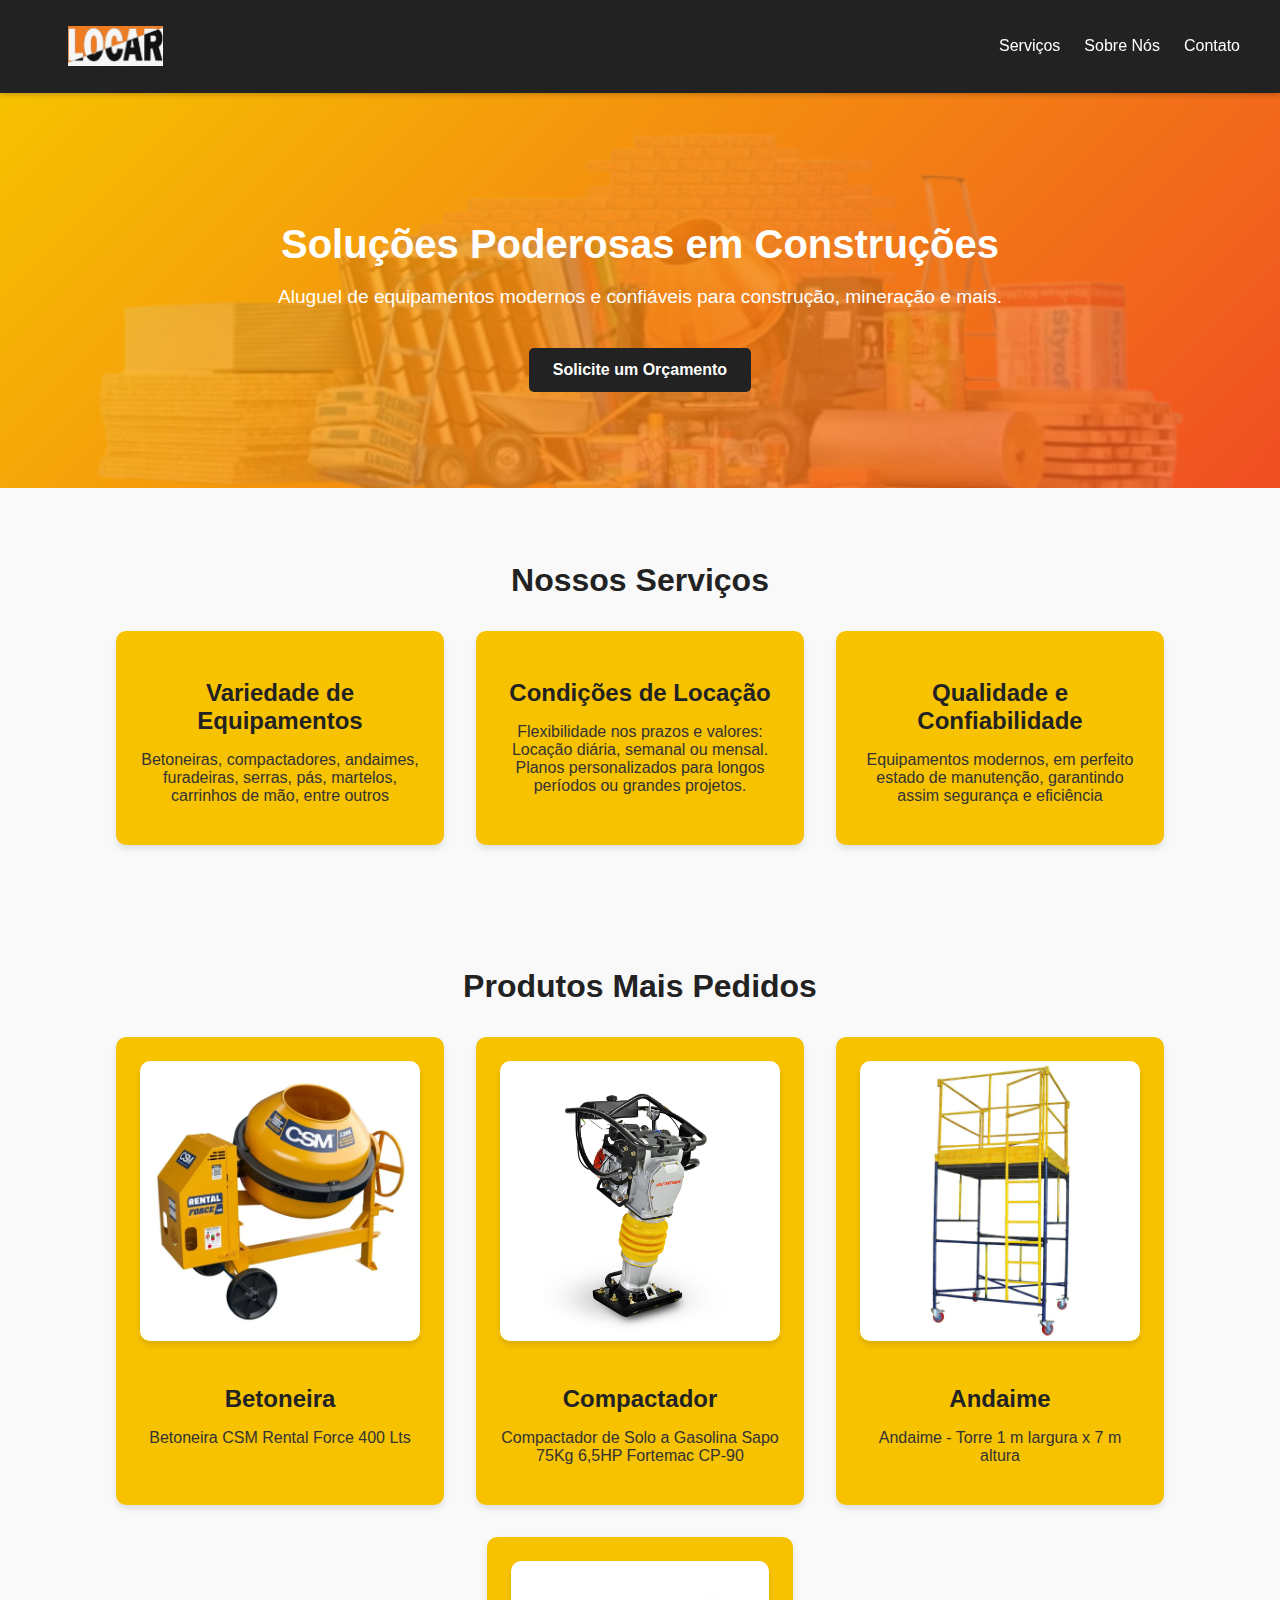
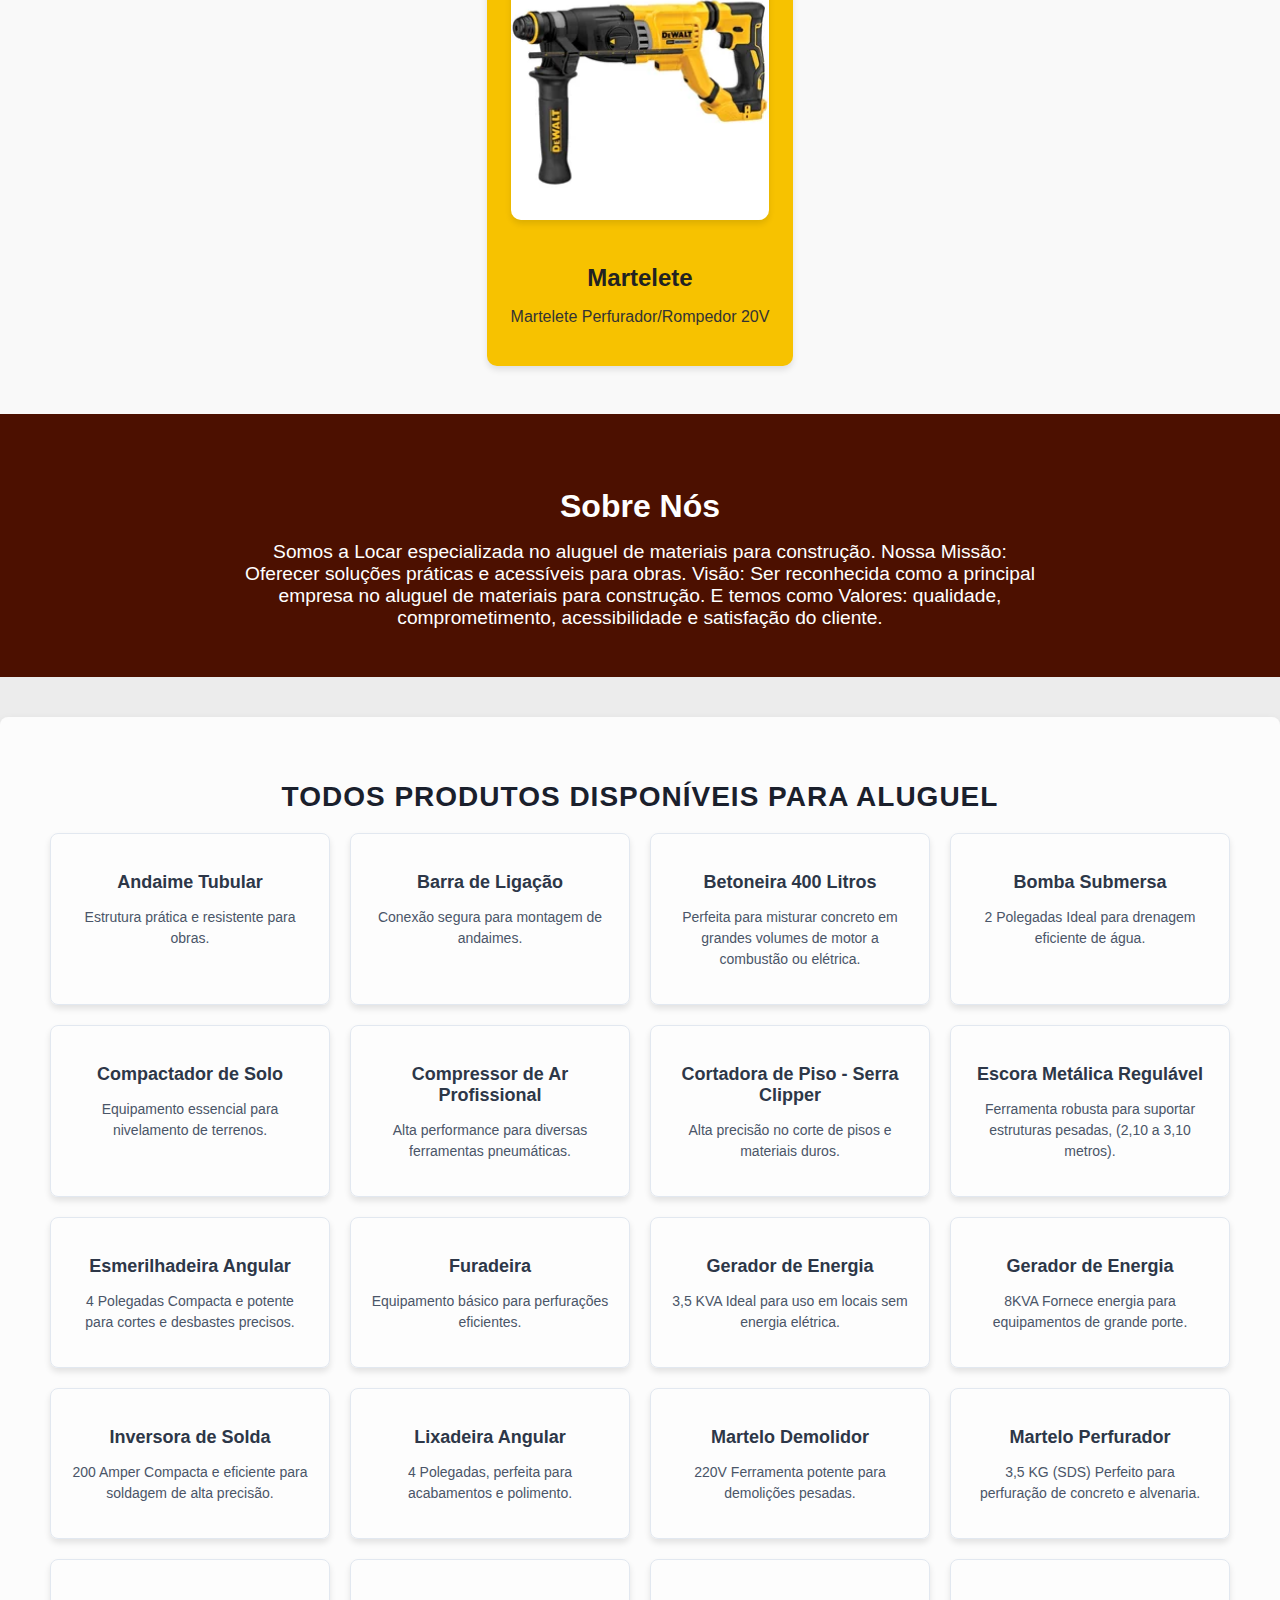
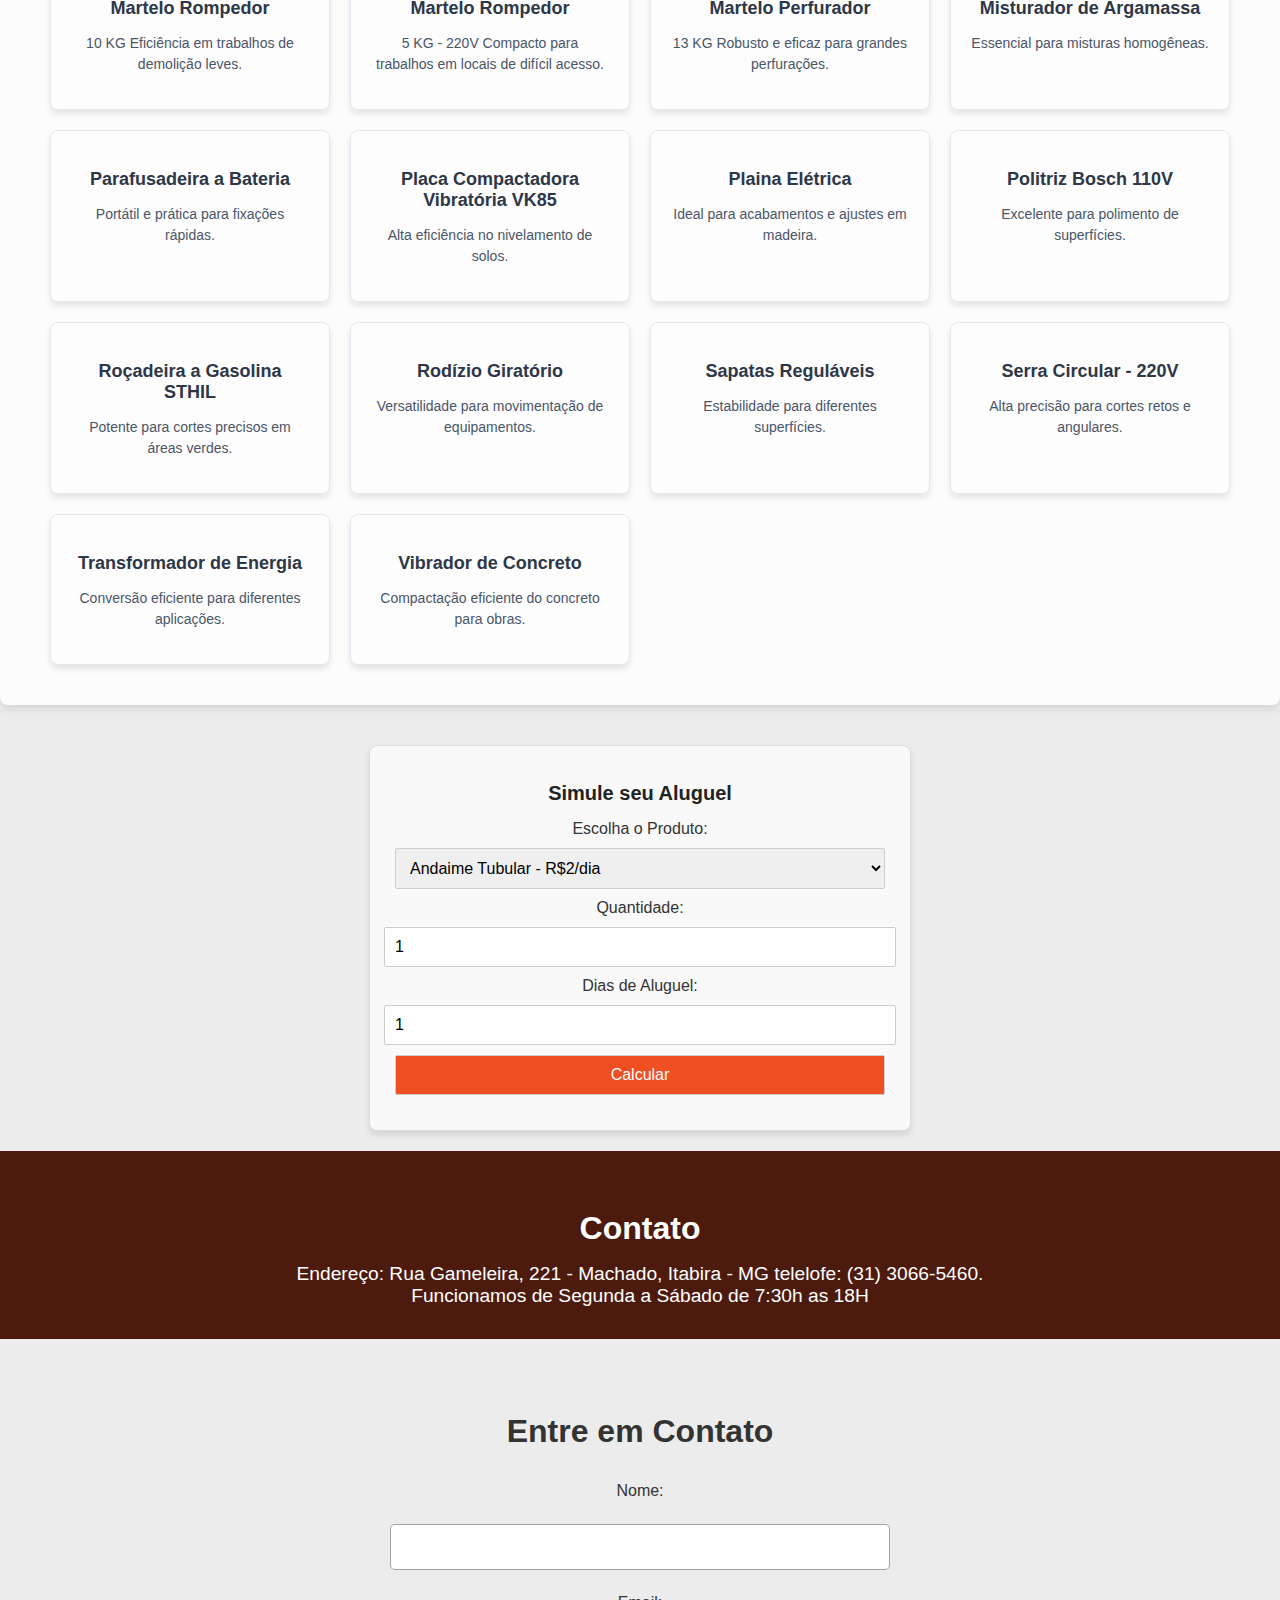
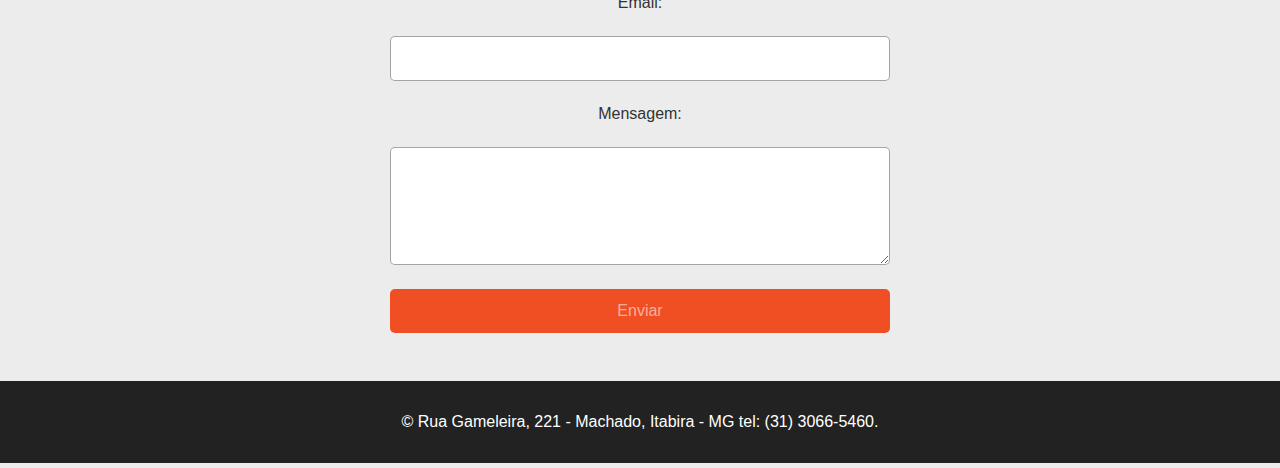
<file: index.html>
<!DOCTYPE html>
<html lang="pt-br">
<head>
    <meta charset="UTF-8">
    <meta name="viewport" content="width=device-width, initial-scale=1.0">
    <title>Aluguel de Máquinas de Linha Amarela</title>
    <link rel="stylesheet" href="styles.css">
</head>
<body>
    <header class="header">
        <div class="container">


            <h1 id="logo">
                <img src="logo.jpg" alt="Logo Locar" />
            </h1>
            


            <nav class="navigation">
                <ul>
                    <li><a href="#services">Serviços</a></li>
                    <li><a href="#about">Sobre Nós</a></li>
                    <li><a href="#contact">Contato</a></li>
                </ul>
            </nav>
        </div>
    </header>

    <section class="hero">

        <div class="hero-content">
           
            <h2>Soluções Poderosas em Construções</h2>
            <p>Aluguel de equipamentos modernos e confiáveis para construção, mineração e mais.</p>
            <a href="#contact" class="cta">Solicite um Orçamento</a>
        </div>
    </section>

    <section id="services" class="services">
        <h2>Nossos Serviços</h2>
        <div class="services-container">
            
            <div class="service-item">
                <h3> Variedade de Equipamentos</h3>
                <p> Betoneiras, compactadores, andaimes, furadeiras, serras, pás, martelos, carrinhos de mão, entre outros </p>
            </div>

            <div class="service-item">
                <h3>Condições de Locação</h3>
                <p> Flexibilidade nos prazos e valores:
                    Locação diária, semanal ou mensal.
                    Planos personalizados para longos períodos ou grandes projetos.</p>
            </div>

            <div class="service-item">
                <h3>Qualidade e Confiabilidade</h3>
                <p>Equipamentos modernos, em perfeito estado de manutenção, garantindo assim segurança e eficiência</p>
            </div>
           
        </div>
    </section>
    
    <div class="services">
        <h2>Produtos Mais Pedidos</h2>
        <div class="services-container">
            <div class="service-item">
                <img src="betonera.png" alt="betoneira" class="service-image">
                <h3>Betoneira</h3>
                <p> Betoneira CSM Rental Force 400 Lts </p>
            </div>
            <div class="service-item">
                <img src="compactador.jpg" alt="Compactador" class="service-image">
                <h3>Compactador</h3>
                <p>Compactador de Solo a Gasolina Sapo 75Kg 6,5HP Fortemac CP-90
                </p>
            </div>
            <div class="service-item">
                <img src="andaimer.jpg" alt="Andaimer" class="service-image">
                <h3>Andaime</h3>
                <p>Andaime - Torre 1 m largura x 7 m altura
                </p>
            </div>
            <div class="service-item">
                <img src="martelete.png" alt="furadeira" class="service-image">
                <h3>Martelete</h3>
                <p>Martelete Perfurador/Rompedor 20V
                </p>
            </div>
           
        </div>
    </div>

    

    <section id="about" class="about">
        <h2>Sobre Nós</h2>
        <p>Somos a Locar especializada no aluguel de materiais para construção. Nossa Missão: Oferecer soluções práticas e acessíveis para obras. Visão: Ser reconhecida como a principal empresa no aluguel de materiais para construção. E temos como Valores: qualidade, comprometimento, acessibilidade e satisfação do cliente.</p>
    </section>


    <section id="produtos">
        <h2>Todos Produtos disponíveis para Aluguel</h2>
        <div class="produtos-grid">

            <div class="produto-card" data-preco="2">
                <h3>Andaime Tubular </h3>
                <p>Estrutura prática e resistente para obras.</p>
            </div> 
            <div class="produto-card" data-preco="8">
                <h3>Barra de Ligação</h3>
                <p>Conexão segura para montagem de andaimes.</p>
            </div>
            <div class="produto-card"data-preco="5">
                <h3>Betoneira 400 Litros </h3>
                <p>Perfeita para misturar concreto em grandes volumes de motor a combustão ou elétrica.</p>
            </div>
            <div class="produto-card"data-preco="9">
                <h3>Bomba Submersa </h3>
                <p>2 Polegadas Ideal para drenagem eficiente de água.</p>
            </div>
            <div class="produto-card"data-preco="2">
                <h3>Compactador de Solo</h3>
                <p>Equipamento essencial para nivelamento de terrenos.</p>
            </div>
            <div class="produto-card"data-preco="25">
                <h3>Compressor de Ar Profissional</h3>
                <p>Alta performance para diversas ferramentas pneumáticas.</p>
            </div>
            <div class="produto-card"data-preco="2">
                <h3>Cortadora de Piso - Serra Clipper</h3>
                <p>Alta precisão no corte de pisos e materiais duros.</p>
            </div>
            <div class="produto-card"data-preco="27">
                <h3>Escora Metálica Regulável </h3>
                <p>Ferramenta robusta para suportar estruturas pesadas, (2,10 a 3,10 metros).</p>
            </div>
           
            <div class="produto-card"data-preco="5">
                <h3>Esmerilhadeira Angular </h3>
                <p>4 Polegadas Compacta e potente para cortes e desbastes precisos.</p>
            </div>
            <div class="produto-card"data-preco="9">
                <h3>Furadeira</h3>
                <p>Equipamento básico para perfurações eficientes.</p>
            </div>
           
            <div class="produto-card"data-preco="10">
                <h3>Gerador de Energia </h3>
                <p>3,5 KVA Ideal para uso em locais sem energia elétrica.</p>
            </div>
            <div class="produto-card"data-preco="25">
                <h3>Gerador de Energia</h3>
                <p>8KVA Fornece energia para equipamentos de grande porte.</p>
            </div>
            <div class="produto-card"data-preco="25">
                <h3>Inversora de Solda </h3>
                <p>200 Amper Compacta e eficiente para soldagem de alta precisão.</p>
            </div>
            <div class="produto-card"data-preco="25">
                <h3>Lixadeira Angular </h3>
                <p>4 Polegadas, perfeita para acabamentos e polimento.</p>
            </div>
            <div class="produto-card"data-preco="25">
                <h3>Martelo Demolidor </h3>
                <p>220V Ferramenta potente para demolições pesadas.</p>
            </div>
            
            <div class="produto-card"data-preco="4">
                <h3>Martelo Perfurador </h3>
                <p>3,5 KG (SDS) Perfeito para perfuração de concreto e alvenaria.</p>
            </div>
            <div class="produto-card"data-preco="20">
                <h3>Martelo Rompedor </h3>
                <p>10 KG Eficiência em trabalhos de demolição leves.</p>
            </div>
            <div class="produto-card"data-preco="3">
                <h3>Martelo Rompedor </h3>
                <p>5 KG - 220V Compacto para trabalhos em locais de difícil acesso.</p>
            </div>
            <div class="produto-card"data-preco="1">
                <h3>Martelo Perfurador </h3>
                <p>13 KG Robusto e eficaz para grandes perfurações.</p>
            </div>
            <div class="produto-card"data-preco="4">
                <h3>Misturador de Argamassa</h3>
                <p>Essencial para misturas homogêneas.</p>
            </div>
            <div class="produto-card"data-preco="215">
                <h3>Parafusadeira a Bateria</h3>
                <p>Portátil e prática para fixações rápidas.</p>
            </div>
            
            <div class="produto-card"data-preco="10">
                <h3>Placa Compactadora Vibratória VK85</h3>
                <p>Alta eficiência no nivelamento de solos.</p>
            </div>
            <div class="produto-card"data-preco="25">
                <h3>Plaina Elétrica</h3>
                <p>Ideal para acabamentos e ajustes em madeira.</p>
            </div>
            <div class="produto-card"data-preco="2">
                <h3>Politriz Bosch 110V</h3>
                <p>Excelente para polimento de superfícies.</p>
            </div>
            <div class="produto-card"data-preco="5">
                <h3>Roçadeira a Gasolina STHIL</h3>
                <p>Potente para cortes precisos em áreas verdes.</p>
            </div>
            <div class="produto-card"data-preco="5">
                <h3>Rodízio Giratório</h3>
                <p>Versatilidade para movimentação de equipamentos.</p>
            </div>
            <div class="produto-card"data-preco="15">
                <h3>Sapatas Reguláveis</h3>
                <p>Estabilidade para diferentes superfícies.</p>
            </div>
            <div class="produto-card"data-preco="25">
                <h3>Serra Circular - 220V</h3>
                <p>Alta precisão para cortes retos e angulares.</p>
            </div>
            <div class="produto-card"data-preco="5">
                <h3>Transformador de Energia</h3>
                <p>Conversão eficiente para diferentes aplicações.</p>
            </div>
            <div class="produto-card"data-preco="2">
                <h3>Vibrador de Concreto</h3>
                <p>Compactação eficiente do concreto para obras.</p>
            </div>
        </div>
    </section>
    
    <section id="calculo">
        <h2>Simule seu Aluguel</h2>
        <form id="calculo-form">
            <label for="produto">Escolha o Produto:</label>
            <select id="produto"></select>
    
            <label for="quantidade">Quantidade:</label>
            <input type="number" id="quantidade" min="1" value="1" required>
    
            <label for="dias">Dias de Aluguel:</label>
            <input type="number" id="dias" min="1" value="1" required>
    
            <button type="submit">Calcular</button>
        </form>
        <div id="resultado"></div>

    </section>
    
    <section id="endereco" class="endereco">
        <h2>Contato</h2>
        <p> Endereço: Rua Gameleira, 221 - Machado, Itabira - MG  telelofe: (31) 3066-5460. Funcionamos de Segunda a Sábado de 7:30h as 18H</p>
    </section>

    <section id="contact" class="contact">
        <h2>Entre em Contato</h2>
        <form action="#" method="POST">
            <label for="name">Nome:</label>
            <input type="text" id="name" name="name" required>

            <label for="email">Email:</label>
            <input type="email" id="email" name="email" required>

            <label for="message">Mensagem:</label>
            <textarea id="message" name="message" rows="5" required></textarea>

            <button type="submit" class="submit">Enviar</button>
        </form>
    </section>

    <footer class="footer">
        <p>&copy; Rua Gameleira, 221 - Machado, Itabira - MG  tel: (31) 3066-5460.</p>
        
    </footer>
</body>

<script>

document.addEventListener("DOMContentLoaded", function () {                                                // Código aqui será executado quando o documento for carregado.
    const produtos = Array.from(document.querySelectorAll(".produto-card"));                               // produtos: Cria um array a partir de todos os elementos com a classe .produto-card no documento.
    const produtoSelect = document.getElementById("produto");                                              // produtoSelect: Seleciona o elemento com o ID produto  um <select>.
    const resultadoDiv = document.getElementById("resultado");                                             // resultadoDiv: Seleciona o elemento com o ID resultado, onde será exibido o total calculado.

    // percorre todos produtos e pega o nome , preço e cria a opção de selecioanr
    produtos.forEach((produto, index) => {                                                                  // O código percorre cada elemento do array produtos.
        const nome = produto.querySelector("h3").textContent;                                               // nome: Obtém o texto do elemento <h3> pois o h3 é onde esta o nome do produto.
        const preco = produto.getAttribute("data-preco");                                                   // data-preco : ele pega onde atribuimos o preço 
        const option = document.createElement("option");
        option.value = index;
        option.textContent = `${nome} - R$${preco}/dia`;                                                    // Adiciona a <option> ao <select> do formulário.
        produtoSelect.appendChild(option);
    });

    // Lógica do cálculo, ele pega o valor da diaria do produto selecionado , a quantidade e depois os dias, depois avalia se tudo é numero inteiro 

    document.getElementById("calculo-form").addEventListener("submit", function (e) {                      // O formulário é identificado pelo ID calculo-form
        e.preventDefault();  // evita recarregar a página.                                                 // O código associa uma função ao evento submit do formulário, ou seja, a função será executada sempre que o formulário for enviado.                                                                                                    
        const selectedIndex = produtoSelect.value;                                                         // selectedIndex: Obtém o índice do produto selecionado no <select>
        const quantidade = parseInt(document.getElementById("quantidade").value);                          // quantidade: Lê o valor digitado no campo de quantidade e o converte para um número inteiro.
        const dias = parseInt(document.getElementById("dias").value);                                      // mesma coisa para os dias , ser inteiro

        if (isNaN(quantidade) || isNaN(dias) || quantidade < 1 || dias < 1) {               // Verifia se o numero é maio que 1 , se não for envia uma msg falando
            resultadoDiv.textContent = "Por favor, insira valores válidos.";
            return;
        }
            // aqui cria uma variavel que tem o valor do data-preço ou seja a diaria e depois outra variavel com o resultado do calculo.
        const precoUnitario = parseFloat(produtos[selectedIndex].getAttribute("data-preco"));            // Obtém o preço unitário do produto selecionado a partir do array produtos 
        const total = precoUnitario * quantidade * dias                                                   // Multiplica o preço unitário pela quantidade e pelo número de dias

        resultadoDiv.textContent = `Total: R$${total.toFixed(2)}`;                                        //O método toFixed(2) arredonda o resultado para duas casas decimais, formatando como valor monetário.
    });                                                                                                    // O texto com elemento "resultado" é atualizado pelo valor do resultado e exibido no id resultadodiv
});



</script>




</html>
</file>
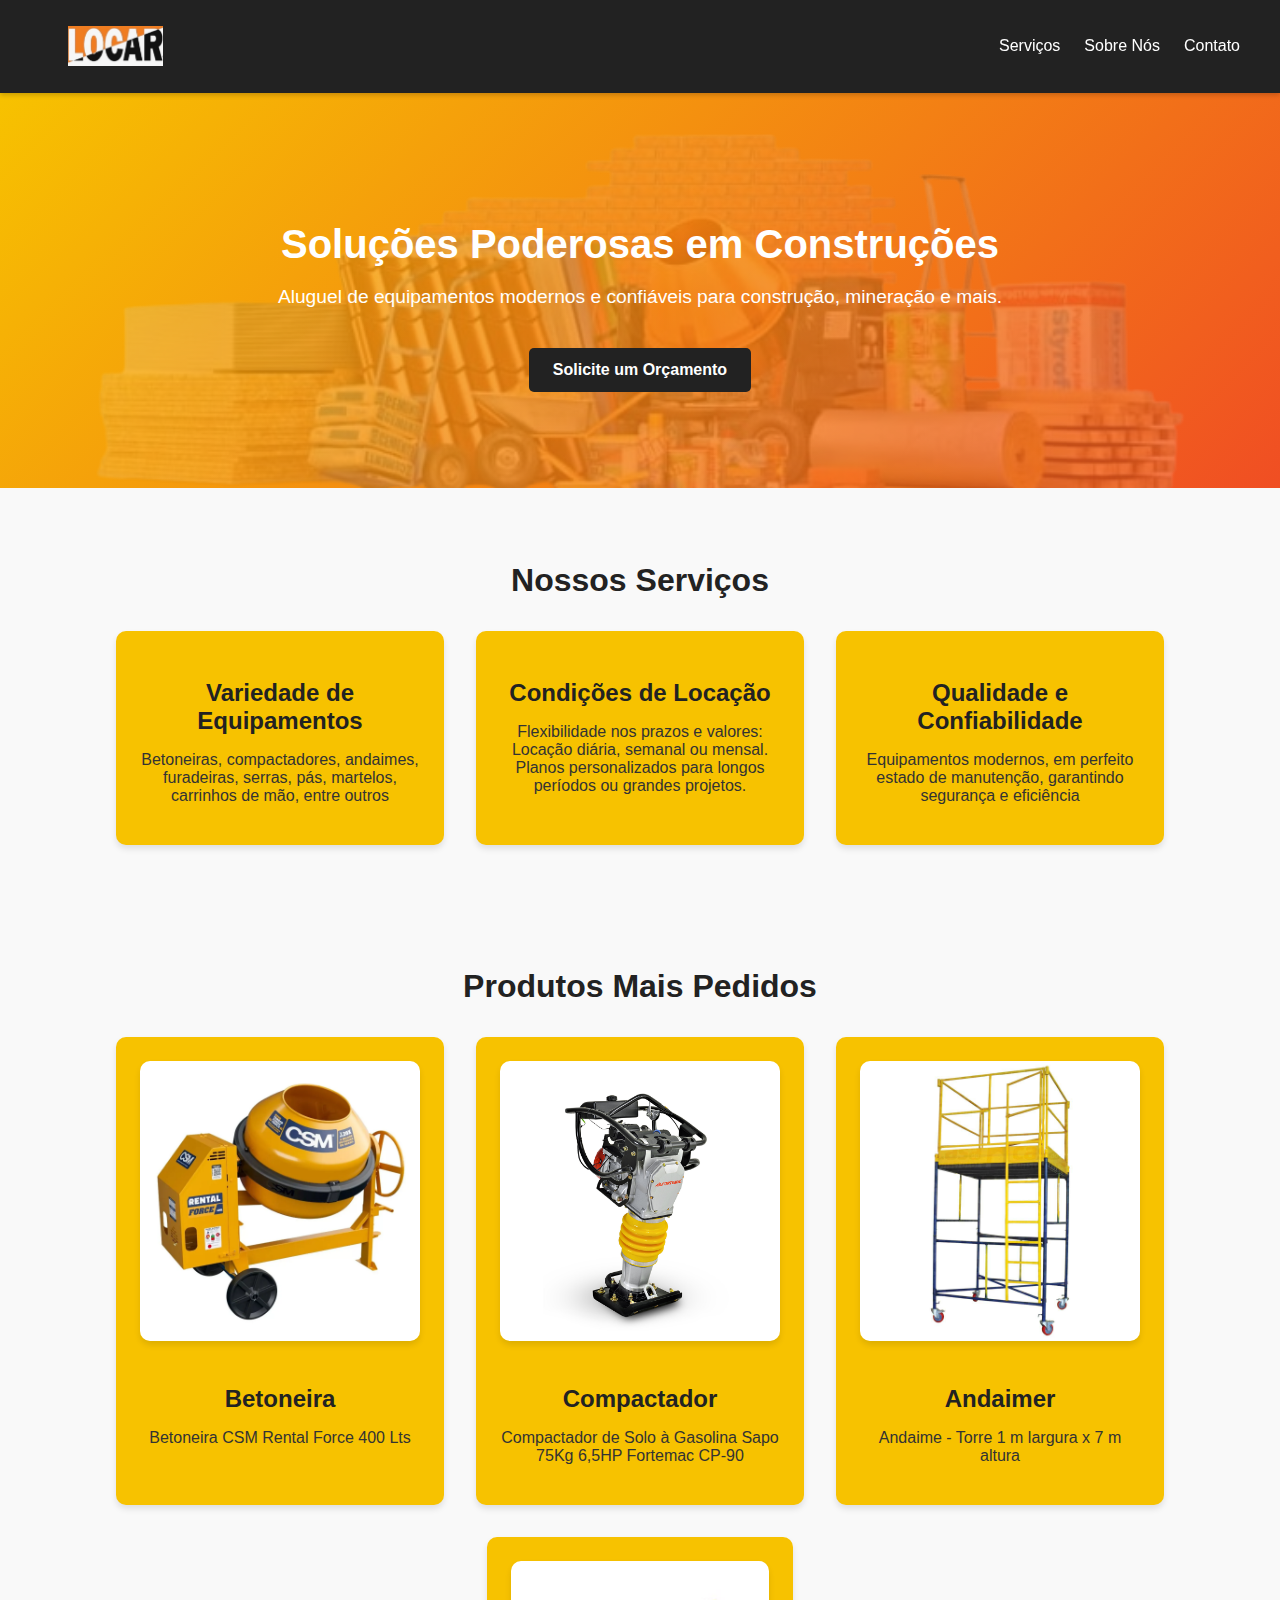
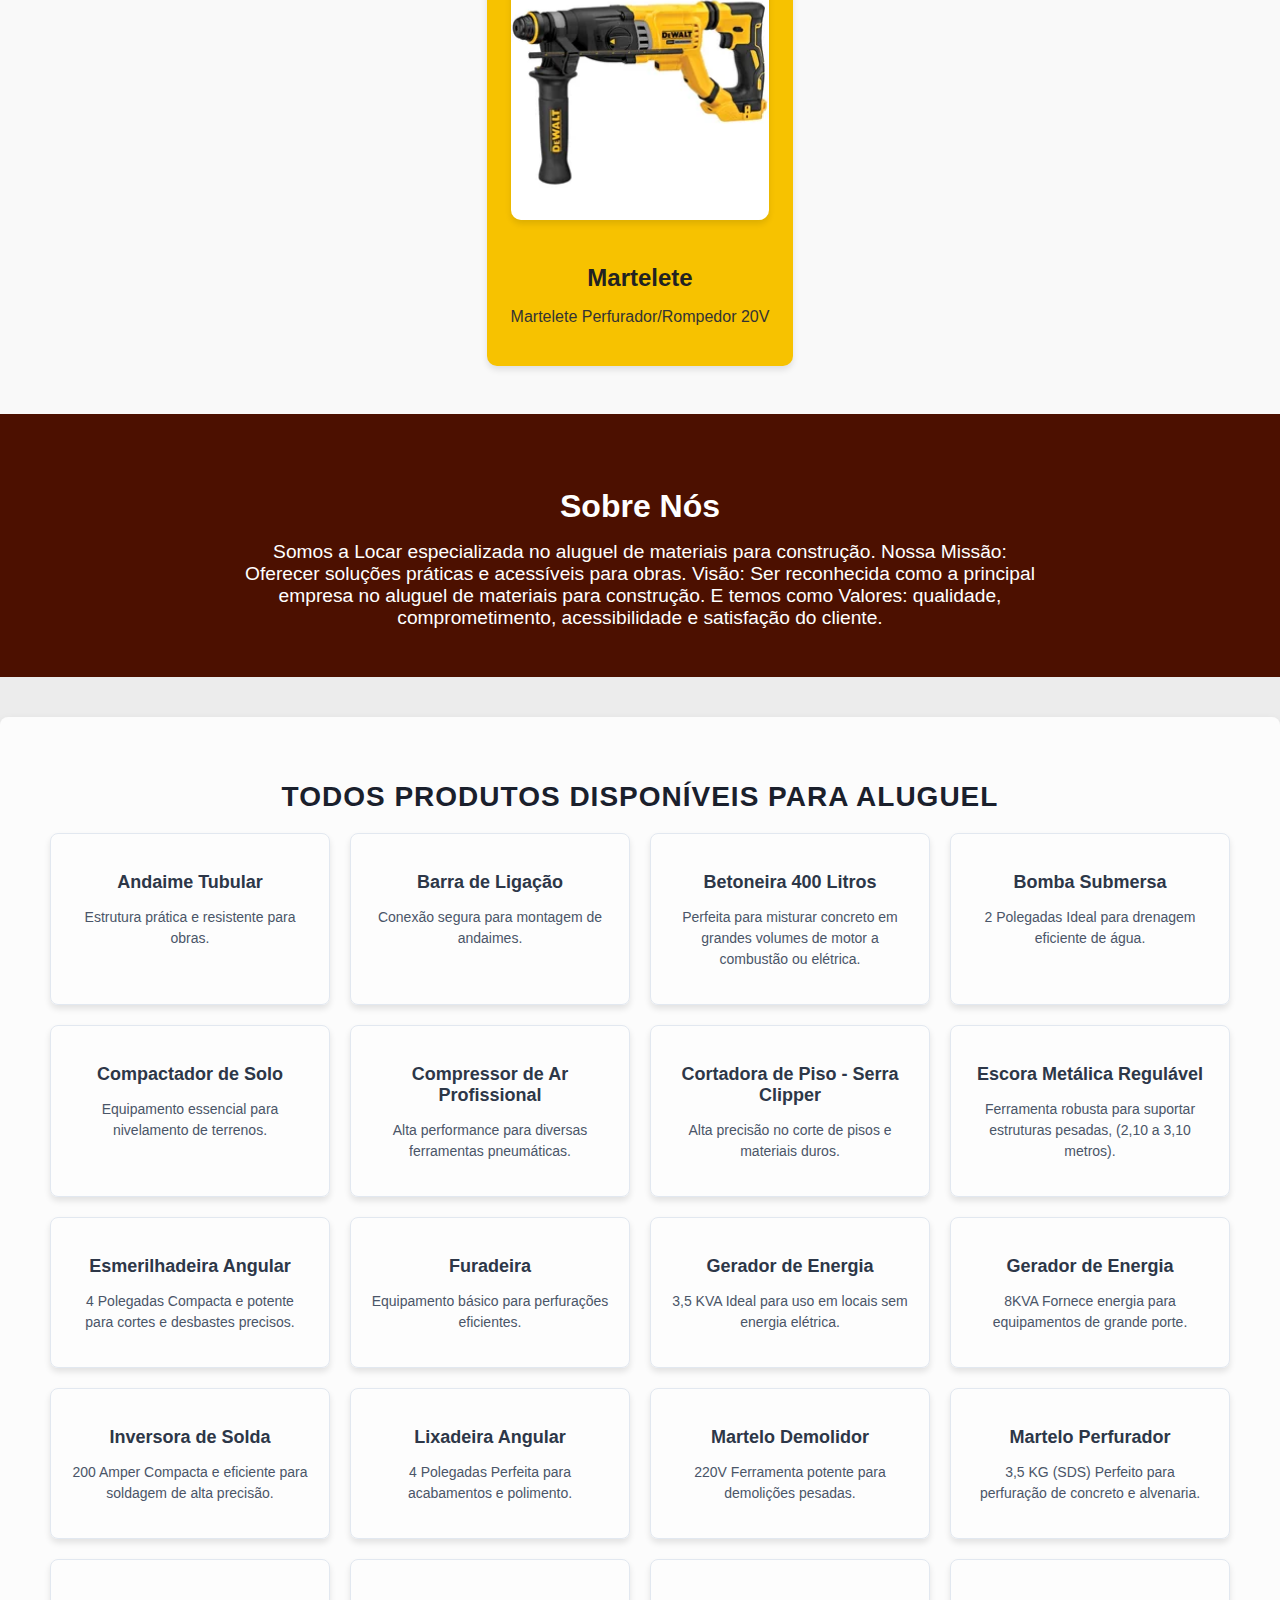
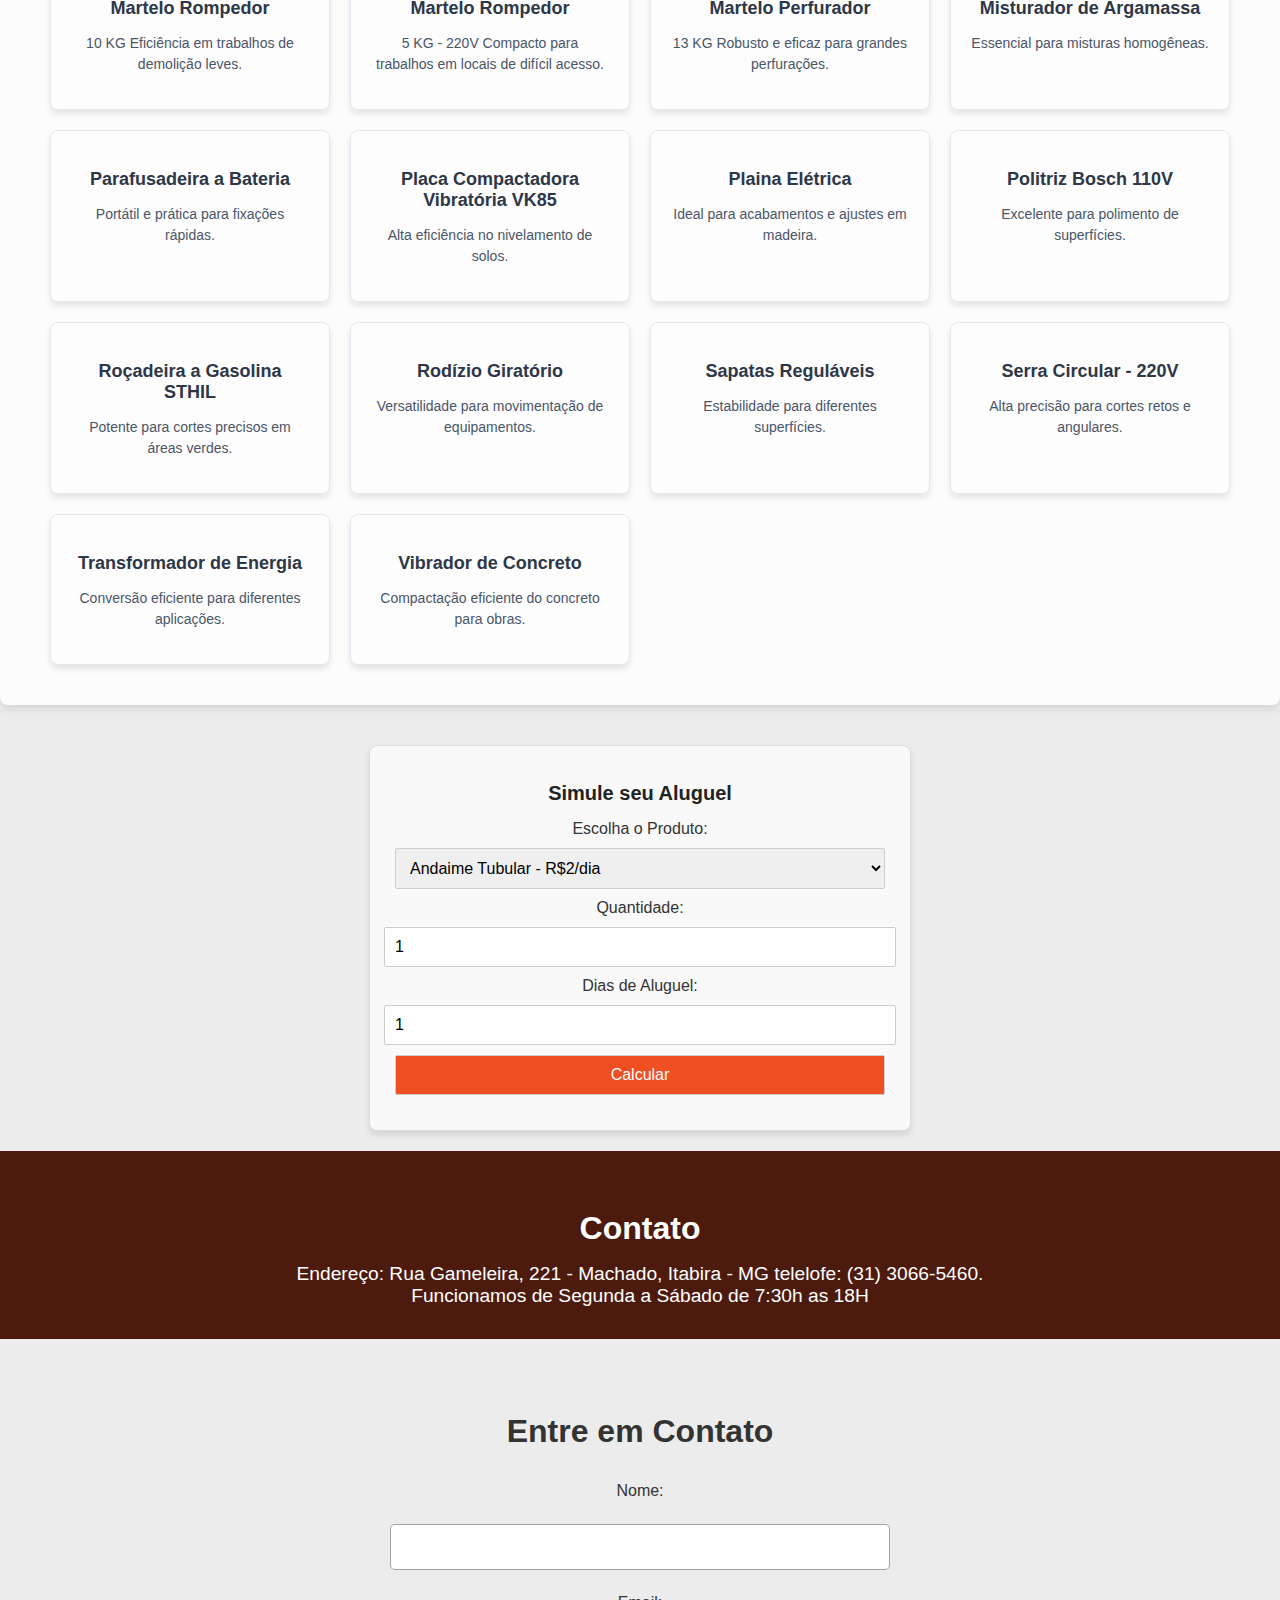
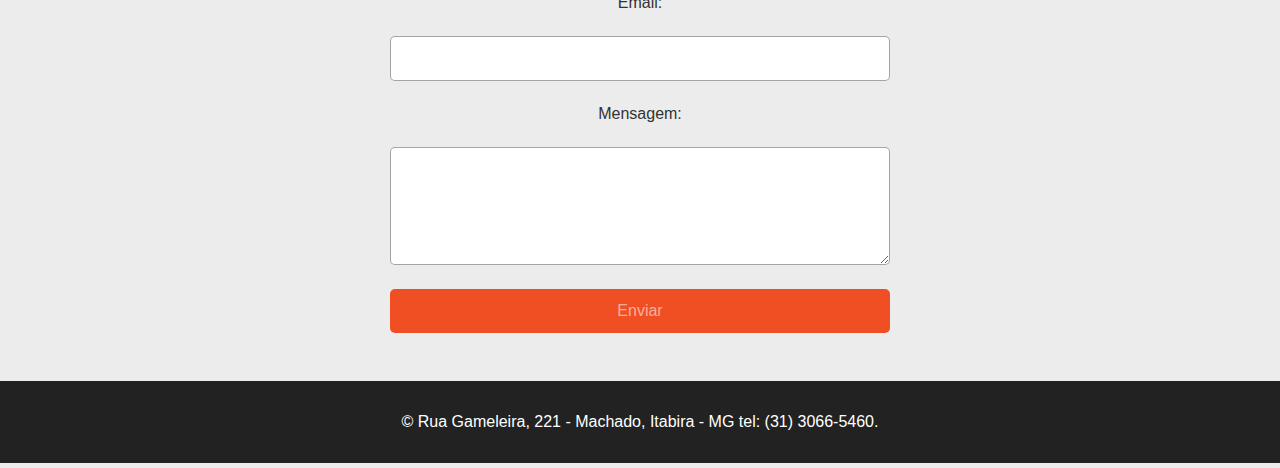
<file: teste.html>
<!DOCTYPE html>
<html lang="pt-br">
<head>
    <meta charset="UTF-8">
    <meta name="viewport" content="width=device-width, initial-scale=1.0">
    <title>Aluguel de Máquinas de Linha Amarela</title>
    <link rel="stylesheet" href="styles.css">
</head>
<body>
    <header class="header">
        <div class="container">


            <h1 id="logo">
                <img src="logo.jpg" alt="Logo Locar" />
            </h1>
            


            <nav class="navigation">
                <ul>
                    <li><a href="#services">Serviços</a></li>
                    <li><a href="#about">Sobre Nós</a></li>
                    <li><a href="#contact">Contato</a></li>
                </ul>
            </nav>
        </div>
    </header>

    <section class="hero">

        <div class="hero-content">
           
            <h2>Soluções Poderosas em Construções</h2>
            <p>Aluguel de equipamentos modernos e confiáveis para construção, mineração e mais.</p>
            <a href="#contact" class="cta">Solicite um Orçamento</a>
        </div>
    </section>

    <section id="services" class="services">
        <h2>Nossos Serviços</h2>
        <div class="services-container">
            
            <div class="service-item">
                <h3> Variedade de Equipamentos</h3>
                <p> Betoneiras, compactadores, andaimes, furadeiras, serras, pás, martelos, carrinhos de mão, entre outros </p>
            </div>

            <div class="service-item">
                <h3>Condições de Locação</h3>
                <p> Flexibilidade nos prazos e valores:
                    Locação diária, semanal ou mensal.
                    Planos personalizados para longos períodos ou grandes projetos.</p>
            </div>

            <div class="service-item">
                <h3>Qualidade e Confiabilidade</h3>
                <p>Equipamentos modernos, em perfeito estado de manutenção, garantindo segurança e eficiência</p>
            </div>
           
        </div>
    </section>
    
    <div class="services">
        <h2>Produtos Mais Pedidos</h2>
        <div class="services-container">
            <div class="service-item">
                <img src="betonera.png" alt="betoneira" class="service-image">
                <h3>Betoneira</h3>
                <p> Betoneira CSM Rental Force 400 Lts </p>
            </div>
            <div class="service-item">
                <img src="compactador.jpg" alt="Compactador" class="service-image">
                <h3>Compactador</h3>
                <p>Compactador de Solo à Gasolina Sapo 75Kg 6,5HP Fortemac CP-90
                </p>
            </div>
            <div class="service-item">
                <img src="andaimer.jpg" alt="Andaimer" class="service-image">
                <h3>Andaimer</h3>
                <p>Andaime - Torre 1 m largura x 7 m altura
                </p>
            </div>
            <div class="service-item">
                <img src="martelete.png" alt="furadeira" class="service-image">
                <h3>Martelete</h3>
                <p>Martelete Perfurador/Rompedor 20V
                </p>
            </div>
           
        </div>
    </div>

    

    <section id="about" class="about">
        <h2>Sobre Nós</h2>
        <p>Somos a Locar especializada no aluguel de materiais para construção. Nossa Missão: Oferecer soluções práticas e acessíveis para obras. Visão: Ser reconhecida como a principal empresa no aluguel de materiais para construção. E temos como Valores: qualidade, comprometimento, acessibilidade e satisfação do cliente.</p>
    </section>


    <section id="produtos">
        <h2>Todos Produtos disponíveis para Aluguel</h2>
        <div class="produtos-grid">

            <div class="produto-card" data-preco="2">
                <h3>Andaime Tubular </h3>
                <p>Estrutura prática e resistente para obras.</p>
            </div> 
            <div class="produto-card" data-preco="8">
                <h3>Barra de Ligação</h3>
                <p>Conexão segura para montagem de andaimes.</p>
            </div>
            <div class="produto-card"data-preco="5">
                <h3>Betoneira 400 Litros </h3>
                <p>Perfeita para misturar concreto em grandes volumes de motor a combustão ou elétrica.</p>
            </div>
            <div class="produto-card"data-preco="9">
                <h3>Bomba Submersa </h3>
                <p>2 Polegadas Ideal para drenagem eficiente de água.</p>
            </div>
            <div class="produto-card"data-preco="2">
                <h3>Compactador de Solo</h3>
                <p>Equipamento essencial para nivelamento de terrenos.</p>
            </div>
            <div class="produto-card"data-preco="25">
                <h3>Compressor de Ar Profissional</h3>
                <p>Alta performance para diversas ferramentas pneumáticas.</p>
            </div>
            <div class="produto-card"data-preco="2">
                <h3>Cortadora de Piso - Serra Clipper</h3>
                <p>Alta precisão no corte de pisos e materiais duros.</p>
            </div>
            <div class="produto-card"data-preco="27">
                <h3>Escora Metálica Regulável </h3>
                <p>Ferramenta robusta para suportar estruturas pesadas, (2,10 a 3,10 metros).</p>
            </div>
           
            <div class="produto-card"data-preco="5">
                <h3>Esmerilhadeira Angular </h3>
                <p>4 Polegadas Compacta e potente para cortes e desbastes precisos.</p>
            </div>
            <div class="produto-card"data-preco="9">
                <h3>Furadeira</h3>
                <p>Equipamento básico para perfurações eficientes.</p>
            </div>
           
            <div class="produto-card"data-preco="10">
                <h3>Gerador de Energia </h3>
                <p>3,5 KVA Ideal para uso em locais sem energia elétrica.</p>
            </div>
            <div class="produto-card"data-preco="25">
                <h3>Gerador de Energia</h3>
                <p>8KVA Fornece energia para equipamentos de grande porte.</p>
            </div>
            <div class="produto-card"data-preco="25">
                <h3>Inversora de Solda </h3>
                <p>200 Amper Compacta e eficiente para soldagem de alta precisão.</p>
            </div>
            <div class="produto-card"data-preco="25">
                <h3>Lixadeira Angular </h3>
                <p>4 Polegadas Perfeita para acabamentos e polimento.</p>
            </div>
            <div class="produto-card"data-preco="25">
                <h3>Martelo Demolidor </h3>
                <p>220V Ferramenta potente para demolições pesadas.</p>
            </div>
            
            <div class="produto-card"data-preco="4">
                <h3>Martelo Perfurador </h3>
                <p>3,5 KG (SDS) Perfeito para perfuração de concreto e alvenaria.</p>
            </div>
            <div class="produto-card"data-preco="20">
                <h3>Martelo Rompedor </h3>
                <p>10 KG Eficiência em trabalhos de demolição leves.</p>
            </div>
            <div class="produto-card"data-preco="3">
                <h3>Martelo Rompedor </h3>
                <p>5 KG - 220V Compacto para trabalhos em locais de difícil acesso.</p>
            </div>
            <div class="produto-card"data-preco="1">
                <h3>Martelo Perfurador </h3>
                <p>13 KG Robusto e eficaz para grandes perfurações.</p>
            </div>
            <div class="produto-card"data-preco="4">
                <h3>Misturador de Argamassa</h3>
                <p>Essencial para misturas homogêneas.</p>
            </div>
            <div class="produto-card"data-preco="215">
                <h3>Parafusadeira a Bateria</h3>
                <p>Portátil e prática para fixações rápidas.</p>
            </div>
            
            <div class="produto-card"data-preco="10">
                <h3>Placa Compactadora Vibratória VK85</h3>
                <p>Alta eficiência no nivelamento de solos.</p>
            </div>
            <div class="produto-card"data-preco="25">
                <h3>Plaina Elétrica</h3>
                <p>Ideal para acabamentos e ajustes em madeira.</p>
            </div>
            <div class="produto-card"data-preco="2">
                <h3>Politriz Bosch 110V</h3>
                <p>Excelente para polimento de superfícies.</p>
            </div>
            <div class="produto-card"data-preco="5">
                <h3>Roçadeira a Gasolina STHIL</h3>
                <p>Potente para cortes precisos em áreas verdes.</p>
            </div>
            <div class="produto-card"data-preco="5">
                <h3>Rodízio Giratório</h3>
                <p>Versatilidade para movimentação de equipamentos.</p>
            </div>
            <div class="produto-card"data-preco="15">
                <h3>Sapatas Reguláveis</h3>
                <p>Estabilidade para diferentes superfícies.</p>
            </div>
            <div class="produto-card"data-preco="25">
                <h3>Serra Circular - 220V</h3>
                <p>Alta precisão para cortes retos e angulares.</p>
            </div>
            <div class="produto-card"data-preco="5">
                <h3>Transformador de Energia</h3>
                <p>Conversão eficiente para diferentes aplicações.</p>
            </div>
            <div class="produto-card"data-preco="2">
                <h3>Vibrador de Concreto</h3>
                <p>Compactação eficiente do concreto para obras.</p>
            </div>
        </div>
    </section>
    
    <section id="calculo">
        <h2>Simule seu Aluguel</h2>
        <form id="calculo-form">
            <label for="produto">Escolha o Produto:</label>
            <select id="produto"></select>
    
            <label for="quantidade">Quantidade:</label>
            <input type="number" id="quantidade" min="1" value="1" required>
    
            <label for="dias">Dias de Aluguel:</label>
            <input type="number" id="dias" min="1" value="1" required>
    
            <button type="submit">Calcular</button>
        </form>
        <div id="resultado"></div>

    </section>
    
    <section id="endereco" class="endereco">
        <h2>Contato</h2>
        <p> Endereço: Rua Gameleira, 221 - Machado, Itabira - MG  telelofe: (31) 3066-5460. Funcionamos de Segunda a Sábado de 7:30h as 18H</p>
    </section>

    <section id="contact" class="contact">
        <h2>Entre em Contato</h2>
        <form action="#" method="POST">
            <label for="name">Nome:</label>
            <input type="text" id="name" name="name" required>

            <label for="email">Email:</label>
            <input type="email" id="email" name="email" required>

            <label for="message">Mensagem:</label>
            <textarea id="message" name="message" rows="5" required></textarea>

            <button type="submit" class="submit">Enviar</button>
        </form>
    </section>

    <footer class="footer">
        <p>&copy; Rua Gameleira, 221 - Machado, Itabira - MG  tel: (31) 3066-5460.</p>
        
    </footer>
</body>

<script>

document.addEventListener("DOMContentLoaded", function () {                                                // Código aqui será executado quando o documento for carregado.
    const produtos = Array.from(document.querySelectorAll(".produto-card"));                               // produtos: Cria um array a partir de todos os elementos com a classe .produto-card no documento.
    const produtoSelect = document.getElementById("produto");                                              // produtoSelect: Seleciona o elemento com o ID produto  um <select>.
    const resultadoDiv = document.getElementById("resultado");                                             // resultadoDiv: Seleciona o elemento com o ID resultado, onde será exibido o total calculado.

    // percorre todos produtos e pega o nome , preço e cria a opção de selecioanr
    produtos.forEach((produto, index) => {                                                                  // O código percorre cada elemento do array produtos.
        const nome = produto.querySelector("h3").textContent;                                               // nome: Obtém o texto do elemento <h3> pois o h3 é onde esta o nome do produto.
        const preco = produto.getAttribute("data-preco");                                                   // data-preco : ele pega onde atribuimos o preço 
        const option = document.createElement("option");
        option.value = index;
        option.textContent = `${nome} - R$${preco}/dia`;                                                    // Adiciona a <option> ao <select> do formulário.
        produtoSelect.appendChild(option);
    });

    // Lógica do cálculo, ele pega o valor da diaria do produto selecionado , a quantidade e depois os dias, depois avalia se tudo é numero inteiro 

    document.getElementById("calculo-form").addEventListener("submit", function (e) {                      // O formulário é identificado pelo ID calculo-form
        e.preventDefault();  // evita recarregar a página.                                                 // O código associa uma função ao evento submit do formulário, ou seja, a função será executada sempre que o formulário for enviado.                                                                                                    
        const selectedIndex = produtoSelect.value;                                                         // selectedIndex: Obtém o índice do produto selecionado no <select>
        const quantidade = parseInt(document.getElementById("quantidade").value);                          // quantidade: Lê o valor digitado no campo de quantidade e o converte para um número inteiro.
        const dias = parseInt(document.getElementById("dias").value);                                      // mesma coisa para os dias , ser inteiro

        if (isNaN(quantidade) || isNaN(dias) || quantidade < 1 || dias < 1) {               // Verifia se o numero é maio que 1 , se não for envia uma msg falando
            resultadoDiv.textContent = "Por favor, insira valores válidos.";
            return;
        }
            // aqui cria uma variavel que tem o valor do data-preço ou seja a diaria e depois outra variavel com o resultado do calculo.
        const precoUnitario = parseFloat(produtos[selectedIndex].getAttribute("data-preco"));            // Obtém o preço unitário do produto selecionado a partir do array produtos 
        const total = precoUnitario * quantidade * dias                                                   // Multiplica o preço unitário pela quantidade e pelo número de dias

        resultadoDiv.textContent = `Total: R$${total.toFixed(2)}`;                                        //O método toFixed(2) arredonda o resultado para duas casas decimais, formatando como valor monetário.
    });                                                                                                    // O texto com elemento "resultado" é atualizado pelo valor do resultado e exibido no id resultadodiv
});



</script>




</html>
</file>
<file: styles.css>
/* Esta parte é a parte total onde estilizo a fonte , cor da fonte e cor de fundo da pagina*/

body {
    font-family: 'Roboto', sans-serif;
    margin: 0;
    padding: 0;
    box-sizing: border-box;
    color: #333;
    background-color: #ececec;
}

/* Esta parte é do cabeçalho */

.header {
    background-color: #222;  /* cor do fundo */
    color: #fff;             /* cor do texto*/
    position: sticky;         /* Cabeçalho gruda e faz rolar junto para baixo da pagina*/
    top: 0;  
    z-index: 1000;             /* Garante que cabeçalho fique sobre elementos */
    box-shadow: 0 2px 5px rgba(0, 0, 0, 0.2);         /* adiciona sombra leve abaixo*/ 
    padding: 5px 0;
}


/*  Esta parte é o contanier inicial */

.container {
    display: flex;                              /* alinha os elementos com flaxbox*/
    justify-content: space-between;             /*  espaça elementos um em cada extremidades*/
    align-items: center;                         /* Centraliza itens verticalmente  */
    max-width: 1200px;                            /* Denife a largura maxima*/
    margin: 0 auto;                                 /*   centraliza contanier horizontalmente */
    padding: 0 1rem;                                 /* espaçamento entre itens */
}

/*  estilização do logo nome da empresa */


#logo {
    background-image: url('logo.jpg'); /* Adiciona a imagem como fundo */
    background-size: contain; /* Ajusta o tamanho proporcional */
    background-repeat: no-repeat; /* Evita repetição da imagem */
    background-position: center; /* Centraliza a imagem */
    width: 150px; /* Ajuste a largura conforme necessário */
    height: 40px; /* Ajuste a altura conforme necessário */
    text-indent: -9999px; /* Esconde o texto, se ainda estiver lá */
    overflow: hidden; /* Garante que nada extra apareça */
}


/* Estilização dos links botoes clicaveis */

.navigation ul {
    list-style: none;          /* remove marcadores da lista  */
    display: flex;           /* alinha horizontal*/
    gap: 1.5rem;                /* espaço  */
}

.navigation a {
    color: #fff;                      /* cor branca dos links */
    text-decoration: none;                 /* remove sublinhado */
    font-weight: 500;                        
    transition: color 0.3s ease;               /* Suaviza transição de cor ao passar mouse */ 
} 

.navigation a:hover {
    color: #f7c200;                                 /* Muda fonte de cor ao passar mouse sob link */
}


/* Seção de destaque com frase inicial*/ 

.hero {
    background: linear-gradient(135deg, #f7c200, #f04e23);              /* Aplica um degrade de fundo que vai do amarelo ao laranja */
    color: #fff;                                                             /* cor do texto */
    text-align: center;                                                          /* centraliza o texto  */
    padding: 6rem 1rem;                                                              /* espaçamento */
    position: relative;                                                                  /* Permite posicionar elementos  */
    overflow: hidden;                                                                       /* oculta conteudos que saem para fora do elemento */
    flex-direction: row;
}


/* A função de herobefore é para adicionar uma imagem de fundo que fique um pouco transparente e atrás de todos elementos*/
/* No momento ainda não deixei nenhuma imagem , pois preferi sem , mas vou deixar digializado aqui no css para caso mude de opinião*/

.hero::before {
    content: '';
    position: absolute;
    top: 0;
    left: 0;
    width: 100%;
    height: 100%;
    background: url('material.png') no-repeat center center/cover;
    opacity: 0.2;
    z-index: 0;
}

.hero-content {
    position: relative;                       /* permitindo o uso de top, left, etc */
    z-index: 1;                                 /* Define a ordem de empilhamento. Este elemento será exibido acima de outros com menor z-index */
    max-width: 800px;                             /* Limita a largura máxima */
    margin: 0 auto;                                 /* Centraliza horizontalmente o elemento */
    flex-direction: row;                             /* Em um contexto flexbox, organiza os itens filhos em linha (da esquerda para a direita) */
}

/*flex-grow
Define a proporção de crescimento dos elementos em um container flexível.
.hero-container1 e .hero-container2 crescem igualmente (1 unidade).
.hero-content cresce mais (4 unidades), ocupando mais espaço disponível*/

.hero-container1{
flex-grow: 1;
}

.hero-content{
    flex-grow: 4;
}

.hero-container2{
    flex-grow: 1;
}




/* configuração do texto , tamanho e espaçamento */


.hero h2 {
    font-size: 2.5rem;
    margin-bottom: 1rem;
}

.hero p {
    font-size: 1.2rem;
    margin-bottom: 1.5rem;
}


/* botão solicite um orçamento */ 

.cta {
    display: inline-block;               /* Permite tratar o botão como bloco, mas mantendo-o em linha com outros elementos.*/
    background-color: #222;                 /* Define a cor de fundo do texto */
    color: #fff;                                 /* cor de fundo */
    padding: 0.8rem 1.5rem;                         /* espaçamento interno */
    margin-top: 1rem;                                      /* espaãmento acima do botão */
    text-decoration: none;                                    /* Remove os sublinhados dos links*/
    font-weight: bold;                                       /*   Cria bordas arredondadas */          
    border-radius: 5px;                                             
    transition: background-color 0.3s ease;                      /* transações suaveis ao passar o mause */
}

.cta:hover {
    background-color: #f04e23;                                 /* Muda de cor com mouse em cima */
}


/* Parte de "nossos serviços" */


.services {
    background-color: #ffffffab;                 /* Cor de fundo */
    padding: 3rem 1rem;                          /* espaçamentos */
    text-align: center;
}

.services h2 {
    font-size: 2rem;                                  /* estilo do texto de h2 */
    margin-bottom: 2rem;
    color: #222;
}

.services-container {
    display: flex;
    justify-content: center;
    gap: 2rem;
    flex-wrap: wrap;                                   /* Permite que itens em .services-container quebrem linhas em telas menores.*/
}

.service-item {
    cursor: pointer;
    background-color: #f7c200;                                                  /* Define a cor de fundo */
    padding: 1.5rem;                         
    border-radius: 10px;
    max-width: 280px;
    box-shadow: 0 4px 6px rgba(0, 0, 0, 0.1);                                    /* Adiciona sombra de profundidade*/
    transition: transform 0.3s ease, box-shadow 0.3s ease;
}

.service-item:hover {
    transform: translateY(-10px);                                                    /* Move o item ligeiramente para cima ao passar o mouse */
    box-shadow: 0 8px 15px rgba(0, 0, 0, 0.2);
}

.service-item h3 {                                                                      /* estilo do texto de h3 */       
    font-size: 1.5rem;
    margin-bottom: 1rem;
    color: #222;
}

.service-item p {
    font-size: 1rem;
}


/* Imagens na parte de nossos serviços */



.service-image {
    width: 100%;                                                  /* Faz com que a imagem ocupe 100% da largura disponível dentro do seu container */
    height: auto;                          /* Mantém as proporções originais da imagem enquanto ajusta a altura de acordo com a largura definida*/
    border-radius: 10px;                      /*Arredonda os cantos da imagem, dando um aspecto mais suave e esteticamente agradável*/
    margin-bottom: 1rem;                                  /* espaço na imagem para nao pegar no titulo*/
    box-shadow: 0 4px 6px rgba(0, 0, 0, 0.1);                /* Aplica uma sombra discreta na imagem para criar um efeito de profundidade */
    transition: transform 0.3s ease;        /* Configura uma transição suave para a propriedade transform, que será ativada ao passar o mouse sobre a imagem*/      
}

.service-image:hover {
    transform: scale(1.05);                     /* Aumenta levemente o tamanho da imagem (5% maior) ao passar o mouse, criando um efeito de zoom*/
}





/* Parte deo sobre nós*/


.about {
    background-color: #4c1000;                 /* cor de fundo */
    color: #ffffff;                                    /* cor do texto */
    padding: 3rem 1rem;                              /* Adiciona espaçamento interno e centraliza o conteúdo. */
    text-align: center;
}

.about h2 {                                            /* estilização do titulo e texto */
    font-size: 2rem;
    margin-bottom: 1rem;
}

.about p {
    font-size: 1.2rem;
    max-width: 800px;
    margin: 0 auto;
}




/* Parte do contato*/

.contact {
    background-color: #ececec;                       /* cor de fundo */
    padding: 3rem 1rem;                            /* espaçamento interno e centralizar */
    text-align: center;
}

.contact h2 {
    font-size: 2rem;                                  /* estilizando fonte e espaçamento do titulo */
    margin-bottom: 2rem;
}

.endereco {
    background-color: #4d1b0e;                 /* cor de fundo */
    color: #fff;                                    /* cor do texto */
    padding: 2rem 1rem;                              /* Adiciona espaçamento interno e centraliza o conteúdo. */
    text-align: center;
}

.endereco h2 {                                            /* estilização do titulo e texto */
    font-size: 2rem;
    margin-bottom: 1rem;
}

.endereco p {
    font-size: 1.2rem;
    max-width: 750px;
    margin: 0 auto;
}




/* estilizando o formulario onde colocamos os dados */

.contact form {                                            
    display: flex;                               /* Define o formulário como um container flexível, permitindo alinhar seus elementos e botoes */
    flex-direction: column;                        /* Organiza os elementos do formulário em uma coluna, empilhando-os verticalmente*/
    gap: 1.5rem;                             /* espaçamento entre elementos*/
    max-width: 500px;              /* Limita a largura máxima do formulário para mantê-lo organizado e legível, mesmo em telas maiores*/
    margin: 0 auto;                      /* centraliza horizontalmente */
}

.contact input, .contact textarea { 
    padding: 0.8rem;                                       /*Adiciona espaçamento interno para tornar os campos confortáveis para digitação*/
    border: 1px solid #0000005b;                                /* Define uma borda cinza clara*/
    border-radius: 5px;                                           /* bordas arredondadas*/
    font-size: 1rem;
    transition: border-color 0.3s ease;                    /* Adiciona uma transição suave para mudanças na cor da borda */        
}

.contact input:focus, .contact textarea:focus {
    border-color: #f04e23;             /* Ao clicar ou focar em um campo, a cor da borda muda para um vermelho vibrante, destacando o campo ativo*/
}


/* Botão enviar */

.contact .submit {
    background-color: #f04e23;
    color: #ffffff8c;
    padding: 0.8rem;
    border: none;
    border-radius: 5px;                                               /*Adicionam suavidade e realce visual*/
    cursor: pointer;                                           /* Exibe o ponteiro de mão ao passar o mouse sobre o botão, indicando interatividade */
    font-size: 1rem;
    transition: background-color 0.3s ease;                             /* Transições suaves no foco ou passagem do mouse*/
}

.contact .submit:hover {
    background-color: #222;                                                /* mudança de cor ao passar mouse no "enviar" */
}



/* Estilo da seção de Produtos */
#produtos {
    padding: 40px 50px;
    background-color: #ffffffce; /* Fundo claro e moderno */
    border-radius: 8px;
    max-width: 1600px; /* Essa parte é o espacamento dos produtos , na horizontal */
    margin: 40px auto;
    box-shadow: 0 4px 10px rgba(0, 0, 0, 0.1);
}


#produtos h2 {
    font-size: 28px;
    text-align: center;
    color: #1a202c;
    margin-bottom: 20px;
    font-family: 'Arial', sans-serif;
    font-weight: bold;
    text-transform: uppercase;
    letter-spacing: 1px;
}

/* Grade para organizar os produtos */
.produtos-grid {
    display: grid;
    grid-template-columns: repeat(auto-fit, minmax(250px, 1fr)); /* Layout responsivo */
    gap: 20px;
}

/* Estilo dos cards de produto */
.produto-card {
    background-color: #ffffff69;
    border: 1px solid #e2e8f0; /* Borda suave */
    border-radius: 8px;
    padding: 20px;
    text-align: center;
    box-shadow: 0 4px 6px rgba(0, 0, 0, 0.1);
    transition: transform 0.3s ease, box-shadow 0.3s ease;
}

.produto-card h3 {
    font-size: 18px;
    color: #2d3748;
    margin-bottom: 10px;
    font-family: 'Arial', sans-serif;
}

.produto-card p {
    font-size: 14px;
    color: #4a5568;
    font-family: 'Arial', sans-serif;
    line-height: 1.5;
}

/* Efeitos de hover */
.produto-card:hover {
    transform: translateY(-5px); /* Elevação ao passar o mouse */
    box-shadow: 0 8px 15px rgba(0, 0, 0, 0.2); /* Sombra mais intensa */
}

/* Responsividade adicional */
@media (max-width: 768px) {
    #produtos {
        padding: 20px;
    }

    .produto-card {
        padding: 15px;
    }
}



/* rodapé*/

.footer {
    background-color: #222;
    color: #fff;
    text-align: center;
    padding: 1rem;
}










/* ESTILO DO SCRIPT*/

#calculo {
    display: flex;                /* Ativa o Flexbox */
    flex-direction: column;       /* Organiza os elementos em coluna */
    justify-content: center;      /* Centraliza verticalmente */
    align-items: center;          /* Centraliza horizontalmente */
    padding: 20px;                /* Espaçamento interno */
    background-color: #f9f9f9;    /* Cor de fundo */
    border: 1px solid #ddd;       /* Borda */
    border-radius: 8px;           /* Cantos arredondados */
    margin: 20px auto;            /* Centraliza horizontalmente */
    max-width: 500px;             /* Limita a largura */
    text-align: center;           /* Centraliza texto */
    box-shadow: 0 4px 6px rgba(0, 0, 0, 0.1); /* Sombra */
}

#calculo form {
    display: flex;                /* Ativa o Flexbox dentro do formulário */
    flex-direction: column;       /* Organiza os campos em uma coluna */
    gap: 10px;                    /* Espaçamento entre os campos */
    width: 100%;                  /* Garante que o formulário ocupe toda a largura */
    align-items: center;          /* Centraliza os itens horizontalmente */
}




#calculo h2 {
    margin-bottom: 15px;                            /* Estilizando o titulo "simule seu aluguel*/
    font-size: 20px;
    color: #222;
}



#calculo input, #calculo select, #calculo button {          /* Estilizando os botoes e input */
    padding: 10px;                                      /* espaçamento entre as bordas*/        
    font-size: 16px;
    border: 1px solid #ccc;
    border-radius: 2px;
    width: 98%;                                /* aqui é o tamanho da largura dos elementos*/
}

#calculo button {                                   /*estilo do botão*/
    background-color: #f04e23;
    color: #fff;
    cursor: pointer;                                 /* altera o mouse para uma maozinha*/
    transition: background-color 0.3s;                /* altera a cor rapidao ao passar mouse*/
}

#calculo button:hover {
    background-color: #d03d1b;
}

#resultado {                                        /* estilo do resultado*/
    margin-top: 15px;
    font-size: 18px;
    color: #2d3748;
}
</file>
